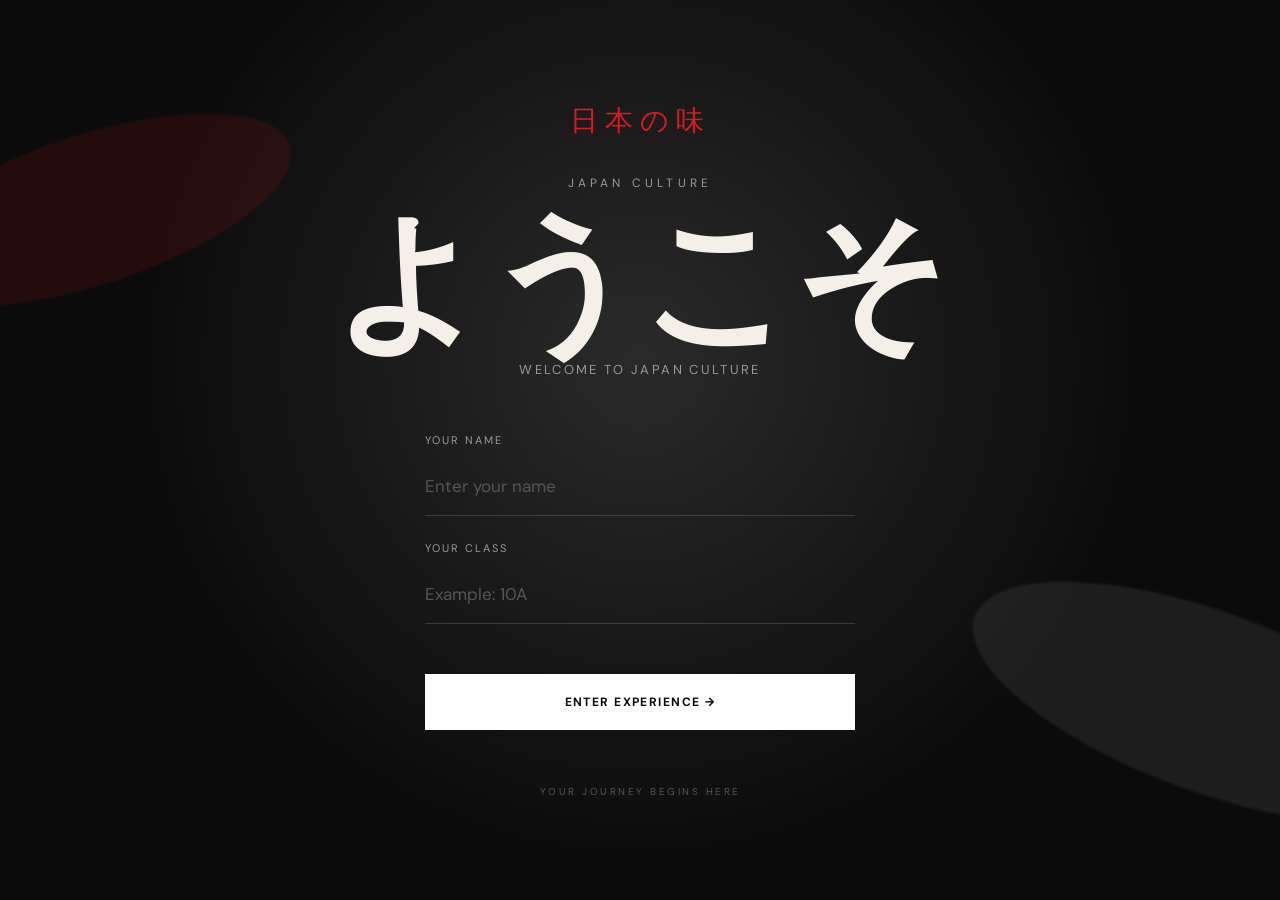
<file: index.html>
<!DOCTYPE html>
<html lang="en">
  <head>
    <meta charset="UTF-8" />
    <meta name="viewport" content="width=device-width, initial-scale=1.0" />

    <title>Japan Culture | Discover Japan</title>

    <link rel="preconnect" href="https://fonts.googleapis.com" />
    <link rel="preconnect" href="https://fonts.gstatic.com" crossorigin />
    <link
      href="https://fonts.googleapis.com/css2?family=DM+Sans:wght@400;500;700&family=Playfair+Display:wght@600;700&display=swap"
      rel="stylesheet"
    />

    <link rel="stylesheet" href="style.css" />
  </head>

  <body>
    <div class="ink-stroke one"></div>
    <div class="ink-stroke two"></div>
    <div class="japanese-seal">和</div>
    <!-- NAVIGATION -->
    <header class="navbar">
      <a href="index.html" class="logo"> JAPAN<span>文化</span> </a>

      <nav>
        <a href="index.html" class="active">Home</a>
        <a href="menu.html">Menu</a>
        <a href="culture.html">Culture</a>
        <a href="festival.html">Festival</a>
      </nav>

      <div class="visitor">
        <span>Visitor</span>
        <strong id="visitorName">Guest</strong>
        <small id="visitorClass"></small>
      </div>
    </header>

    <!-- HERO -->
    <main>
      <section class="hero">
        <div class="hero-content">
          <p class="eyebrow">日本の文化 • JAPANESE CULTURE</p>

          <h1>
            DISCOVER<br />
            <span>JAPAN.</span>
          </h1>

          <p class="hero-text">
            A journey through Japan's food, traditions, festivals and modern
            culture.
          </p>

          <div class="hero-buttons">
            <a href="menu.html" class="button primary"> Explore Menu → </a>

            <a href="culture.html" class="button secondary">
              Discover Culture
            </a>
          </div>
        </div>

        <div class="hero-symbol">
          <div class="hero-ink-circle"></div>
          <span>日</span>
        </div>
      </section>

      <!-- INTRO -->
      <section class="intro">
        <p class="section-number">01 — INTRODUCTION</p>

        <div class="intro-grid">
          <h2>
            WHERE<br />
            TRADITION<br />
            MEETS <em>NOW.</em>
          </h2>

          <div>
            <p>
              Japan is a place where centuries-old traditions exist alongside
              cutting-edge creativity.
            </p>

            <p>
              From delicate cuisine to unforgettable festivals, every detail
              tells a story.
            </p>

            <a href="culture.html" class="text-link">
              Explore Japanese Culture ↗
            </a>
          </div>
        </div>
      </section>

      <!-- FEATURED MENU -->
      <section class="featured">
        <div class="section-heading">
          <div>
            <p class="section-number">02 — TASTE OF JAPAN</p>

            <h2>
              JAPANESE<br />
              <em>FLAVOURS.</em>
            </h2>
          </div>

          <a href="menu.html" class="text-link"> View all food ↗ </a>
        </div>

        <div class="food-grid">
          <a href="food.html?food=sushi" class="food-card">
            <div class="food-icon">🍣</div>
            <span>01</span>
            <h3>Sushi</h3>
            <p>すし</p>
          </a>

          <a href="food.html?food=choco-banana" class="food-card">
            <div class="food-icon">🍫🍌</div>
            <span>02</span>
            <h3>Choco Banana</h3>
            <p>チョコバナナ</p>
          </a>

          <a href="food.html?food=matcha" class="food-card">
            <div class="food-icon">🍵</div>
            <span>03</span>
            <h3>Matcha</h3>
            <p>抹茶</p>
          </a>
        </div>
      </section>

      <!-- CULTURE BANNER -->
      <section class="culture-banner">
        <div>
          <p class="section-number">03 — CULTURE</p>

          <h2>
            MORE THAN<br />
            <em>A COUNTRY.</em>
          </h2>
        </div>

        <a href="culture.html" class="circle-button"> → </a>
      </section>

      <!-- FOOTER -->
      <footer>
        <div class="footer-logo">JAPAN<span>文化</span></div>

        <p>Discover. Taste. Experience Japan.</p>

        <small> © 2026 Japan Culture </small>
      </footer>
    </main>

    <!-- BACK TO TOP -->
    <button id="backToTop" class="back-top">↑</button>

    <script src="script.js"></script>
  </body>
</html>
</file>
<file: style.css>
/* =========================================
   JAPAN CULTURE — GLOBAL STYLES
   ========================================= */

:root {
  --black: #0b0b0b;
  --dark: #111111;
  --cream: #f4f0e8;
  --white: #ffffff;
  --red: #d71920;
  --gray: #999999;
  --line: rgba(255, 255, 255, 0.15);
}

* {
  margin: 0;
  padding: 0;
  box-sizing: border-box;
}

html {
  scroll-behavior: smooth;
}

body {
  background: radial-gradient(
      circle at 15% 20%,
      rgba(180, 25, 25, 0.25),
      transparent 25%
    ),
    radial-gradient(
      circle at 85% 75%,
      rgba(255, 255, 255, 0.06),
      transparent 30%
    ),
    linear-gradient(135deg, #0d0d0d 0%, #171717 50%, #0b0b0b 100%);
  color: #f5f1e8;
  font-family: 'DM Sans', sans-serif;
  overflow-x: hidden;
}
a {
  color: inherit;
  text-decoration: none;
}

/* =========================================
     NAVBAR
     ========================================= */

.navbar {
  position: fixed;
  top: 0;
  left: 0;
  width: 100%;
  height: 82px;

  display: flex;
  align-items: center;
  justify-content: space-between;

  padding: 0 5vw;

  z-index: 1000;

  background: rgba(11, 11, 11, 0.75);
  backdrop-filter: blur(18px);

  border-bottom: 1px solid var(--line);
}

.logo {
  font-size: 20px;
  font-weight: 700;
  letter-spacing: 2px;
}

.logo span {
  color: var(--red);
  margin-left: 6px;
}

.navbar nav {
  display: flex;
  gap: 38px;
}

.navbar nav a {
  position: relative;

  font-size: 13px;
  text-transform: uppercase;
  letter-spacing: 1.5px;

  color: #aaa;

  transition: 0.3s ease;
}

.navbar nav a:hover,
.navbar nav a.active {
  color: var(--white);
}

.navbar nav a::after {
  content: '';

  position: absolute;
  left: 0;
  bottom: -8px;

  width: 0;
  height: 2px;

  background: var(--red);

  transition: width 0.3s ease;
}

.navbar nav a:hover::after,
.navbar nav a.active::after {
  width: 100%;
}

.visitor {
  display: flex;
  flex-direction: column;
  align-items: flex-end;

  font-size: 11px;
  text-transform: uppercase;
  letter-spacing: 1px;
}

.visitor span {
  color: #666;
}

.visitor strong {
  color: var(--cream);
}

/* =========================================
     HERO
     ========================================= */

.hero {
  min-height: 100vh;

  display: flex;
  align-items: center;

  position: relative;

  padding: 140px 10vw 100px;

  overflow: hidden;
}

.hero-content {
  position: relative;
  z-index: 2;

  max-width: 850px;
}

.eyebrow {
  margin-bottom: 25px;

  color: var(--red);

  font-size: 12px;
  font-weight: 700;

  letter-spacing: 3px;
}

.hero h1 {
  font-family: 'Playfair Display', serif;

  font-size: clamp(70px, 12vw, 180px);

  line-height: 0.82;

  letter-spacing: -8px;
}

.hero h1 span {
  color: var(--red);
}

.hero-text {
  max-width: 480px;

  margin-top: 40px;

  color: #aaa;

  font-size: 17px;
  line-height: 1.7;
}

.hero-buttons {
  display: flex;
  gap: 15px;

  margin-top: 35px;
}

.button {
  padding: 16px 25px;

  font-size: 12px;
  font-weight: 700;

  text-transform: uppercase;
  letter-spacing: 1.5px;

  transition: 0.3s ease;
}

.primary {
  background: var(--cream);
  color: var(--black);
}

.primary:hover {
  background: var(--red);
  color: var(--white);
  transform: translateY(-3px);
}

.secondary {
  border: 1px solid #555;
}

.secondary:hover {
  border-color: var(--cream);
  transform: translateY(-3px);
}

/* Giant Japanese character */

.hero-symbol {
  position: absolute;

  right: -5vw;
  top: 50%;

  transform: translateY(-50%);

  width: 50vw;
  height: 50vw;

  display: flex;
  align-items: center;
  justify-content: center;

  border: 1px solid rgba(255, 255, 255, 0.08);

  border-radius: 50%;
}

.hero-symbol span {
  font-family: 'Playfair Display', serif;

  font-size: 30vw;

  color: rgba(255, 255, 255, 0.025);

  line-height: 1;
}

/* =========================================
     SECTIONS
     ========================================= */

.intro,
.featured {
  padding: 150px 10vw;
}

.section-number {
  color: var(--red);

  font-size: 11px;
  font-weight: 700;

  letter-spacing: 3px;
  text-transform: uppercase;

  margin-bottom: 45px;
}

.intro-grid {
  display: grid;
  grid-template-columns: 1.2fr 0.8fr;

  gap: 10vw;
}

.intro h2,
.featured h2,
.culture-banner h2 {
  font-family: 'Playfair Display', serif;

  font-size: clamp(50px, 7vw, 100px);

  line-height: 0.9;

  letter-spacing: -4px;
}

em {
  color: var(--red);
  font-style: normal;
}

.intro-grid > div {
  padding-top: 15px;
}

.intro-grid p {
  max-width: 430px;

  margin-bottom: 25px;

  color: #999;

  font-size: 17px;
  line-height: 1.8;
}

.text-link {
  display: inline-block;

  margin-top: 20px;

  padding-bottom: 8px;

  border-bottom: 1px solid var(--red);

  font-size: 12px;
  font-weight: 700;

  text-transform: uppercase;
  letter-spacing: 1.5px;

  transition: 0.3s ease;
}

.text-link:hover {
  color: var(--red);
}

/* =========================================
     FEATURED FOOD
     ========================================= */

.section-heading {
  display: flex;
  align-items: flex-end;
  justify-content: space-between;

  margin-bottom: 70px;
}

.section-heading .text-link {
  margin-bottom: 10px;
}

.food-grid {
  display: grid;

  grid-template-columns: repeat(3, 1fr);

  gap: 20px;
}

.food-card {
  min-height: 420px;

  padding: 35px;

  display: flex;
  flex-direction: column;
  justify-content: flex-end;

  position: relative;

  background: #151515;

  border: 1px solid #222;

  overflow: hidden;

  transition: 0.4s ease;
}

.food-card:hover {
  transform: translateY(-10px);

  border-color: #444;
}

.food-icon {
  position: absolute;

  top: 50%;
  left: 50%;

  transform: translate(-50%, -55%);

  font-size: 120px;

  transition: 0.4s ease;
}

.food-card:hover .food-icon {
  transform: translate(-50%, -55%) scale(1.15) rotate(-4deg);
}

.food-card > span {
  position: absolute;

  top: 30px;
  left: 30px;

  color: #555;

  font-size: 12px;
}

.food-card h3 {
  position: relative;

  font-family: 'Playfair Display', serif;

  font-size: 38px;
}

.food-card p {
  position: relative;

  margin-top: 5px;

  color: var(--red);

  font-size: 13px;

  letter-spacing: 2px;
}

/* =========================================
     CULTURE BANNER
     ========================================= */

.culture-banner {
  min-height: 70vh;

  padding: 120px 10vw;

  display: flex;
  align-items: center;
  justify-content: space-between;

  position: relative;

  background: linear-gradient(120deg, #171717, #0b0b0b);

  border-top: 1px solid #222;
  border-bottom: 1px solid #222;
}

.circle-button {
  width: 130px;
  height: 130px;

  display: flex;
  align-items: center;
  justify-content: center;

  border: 1px solid #555;

  border-radius: 50%;

  font-size: 30px;

  transition: 0.4s ease;
}

.circle-button:hover {
  background: var(--red);

  border-color: var(--red);

  transform: rotate(45deg);
}

/* =========================================
     FOOTER
     ========================================= */

footer {
  padding: 70px 10vw;

  display: flex;
  align-items: center;
  justify-content: space-between;

  border-top: 1px solid #222;
}

.footer-logo {
  font-size: 20px;
  font-weight: 700;
  letter-spacing: 2px;
}

.footer-logo span {
  color: var(--red);
}

footer p {
  color: #666;

  font-size: 13px;
}

footer small {
  color: #444;
}

/* =========================================
     BACK TO TOP
     ========================================= */

.back-top {
  position: fixed;

  right: 30px;
  bottom: 30px;

  width: 52px;
  height: 52px;

  border: 1px solid #555;

  border-radius: 50%;

  background: #111;
  color: var(--cream);

  font-size: 18px;

  cursor: pointer;

  opacity: 0;
  visibility: hidden;

  transform: translateY(15px);

  transition: 0.3s ease;

  z-index: 900;
}

.back-top.show {
  opacity: 1;
  visibility: visible;

  transform: translateY(0);
}

.back-top:hover {
  background: var(--red);
  border-color: var(--red);
}

/* =========================================
     MOBILE
     ========================================= */

@media (max-width: 800px) {
  .navbar {
    height: 70px;
    padding: 0 6vw;
  }

  .navbar nav {
    display: none;
  }

  .visitor {
    display: none;
  }

  .hero {
    padding: 130px 7vw 80px;
  }

  .hero h1 {
    font-size: 18vw;
    letter-spacing: -4px;
  }

  .hero-symbol {
    right: -25vw;

    width: 80vw;
    height: 80vw;
  }

  .hero-buttons {
    flex-direction: column;
    width: 200px;
  }

  .intro,
  .featured {
    padding: 100px 7vw;
  }

  .intro-grid {
    grid-template-columns: 1fr;
    gap: 50px;
  }

  .section-heading {
    align-items: flex-start;
    flex-direction: column;
    gap: 30px;
  }

  .food-grid {
    grid-template-columns: 1fr;
  }

  .food-card {
    min-height: 350px;
  }

  .culture-banner {
    padding: 100px 7vw;
    flex-direction: column;
    align-items: flex-start;
    gap: 60px;
  }

  .circle-button {
    width: 90px;
    height: 90px;
  }

  footer {
    padding: 60px 7vw;

    flex-direction: column;
    align-items: flex-start;

    gap: 20px;
  }
}
/* CULTURE PAGE */

.page-hero {
  min-height: 75vh;
  padding: 180px 5vw 100px;
  display: flex;
  flex-direction: column;
  justify-content: center;
  border-bottom: 1px solid var(--line);
}

.page-hero h1 {
  margin-top: 30px;
  font-size: clamp(70px, 11vw, 170px);
  line-height: 0.85;
  letter-spacing: -0.06em;
}

.page-hero h1 em {
  color: var(--red);
  font-family: 'Playfair Display', serif;
  font-weight: 600;
}

.page-hero > p:last-child {
  max-width: 550px;
  margin-top: 45px;
  color: var(--gray);
  font-size: 18px;
  line-height: 1.7;
}

/* CULTURE GRID */

.culture-section {
  padding: 140px 5vw;
}

.culture-grid {
  margin-top: 80px;
  display: grid;
  grid-template-columns: repeat(2, 1fr);
  border-top: 1px solid var(--line);
  border-left: 1px solid var(--line);
}

.culture-card {
  min-height: 420px;
  padding: 45px;
  border-right: 1px solid var(--line);
  border-bottom: 1px solid var(--line);
  transition: transform 0.4s ease, background 0.4s ease;
}

.culture-card:hover {
  transform: translateY(-8px);
  background: var(--dark);
}

.culture-card > span {
  color: var(--gray);
  font-size: 13px;
}

.culture-symbol {
  margin: 45px 0 30px;
  font-size: 70px;
  color: var(--red);
}

.culture-card h3 {
  font-size: 30px;
  margin-bottom: 20px;
}

.culture-card p {
  max-width: 500px;
  color: var(--gray);
  line-height: 1.7;
}

/* MOBILE */

@media (max-width: 700px) {
  .culture-grid {
    grid-template-columns: 1fr;
  }

  .culture-card {
    min-height: 350px;
  }

  .page-hero {
    padding-top: 150px;
  }
}
/* FESTIVAL PAGE */

.festival-section {
  padding: 140px 5vw;
}

.festival-grid {
  margin-top: 80px;
  display: grid;
  grid-template-columns: repeat(2, 1fr);
  border-top: 1px solid var(--line);
  border-left: 1px solid var(--line);
}

.festival-card {
  min-height: 430px;
  padding: 45px;
  border-right: 1px solid var(--line);
  border-bottom: 1px solid var(--line);
  transition: transform 0.4s ease, background 0.4s ease;
}

.festival-card:hover {
  transform: translateY(-8px);
  background: var(--dark);
}

.festival-number {
  color: var(--gray);
  font-size: 13px;
}

.festival-symbol {
  margin: 40px 0 25px;
  font-size: 65px;
}

.festival-card h3 {
  font-size: 30px;
  margin-bottom: 8px;
}

.japanese-name {
  color: var(--red);
  margin-bottom: 20px;
}

.festival-card > p:last-child {
  max-width: 500px;
  color: var(--gray);
  line-height: 1.7;
}

@media (max-width: 700px) {
  .festival-grid {
    grid-template-columns: 1fr;
  }

  .festival-card {
    min-height: 350px;
  }
}
/* FOOD DETAIL PAGE */

.food-detail {
  min-height: 85vh;
  padding: 150px 5vw 100px;
  display: flex;
  flex-direction: column;
  justify-content: center;
}

.food-detail-content {
  margin-top: 60px;
  display: grid;
  grid-template-columns: 0.8fr 1.2fr;
  gap: 80px;
  align-items: center;
}

.food-detail-icon {
  min-height: 450px;
  display: flex;
  align-items: center;
  justify-content: center;
  border: 1px solid var(--line);
  font-size: 150px;
  background: var(--dark);
}

.food-japanese {
  color: var(--red);
  font-size: 24px;
  margin-bottom: 15px;
}

.food-detail h1 {
  font-size: clamp(70px, 9vw, 140px);
  line-height: 0.9;
  letter-spacing: -0.06em;
}

.food-description {
  max-width: 600px;
  margin: 35px 0;
  color: var(--gray);
  font-size: 18px;
  line-height: 1.7;
}

.food-info {
  display: flex;
  gap: 70px;
  margin-bottom: 45px;
}

.food-info div {
  display: flex;
  flex-direction: column;
  gap: 8px;
}

.food-info span {
  color: var(--gray);
  font-size: 11px;
  letter-spacing: 0.15em;
}

.food-info strong {
  font-size: 15px;
}

/* MOBILE */

@media (max-width: 700px) {
  .food-detail-content {
    grid-template-columns: 1fr;
    gap: 40px;
  }

  .food-detail-icon {
    min-height: 300px;
    font-size: 100px;
  }

  .food-info {
    gap: 35px;
  }
}
/* =========================
   LOGIN / WELCOME PAGE
========================= */

.login-page {
  min-height: 100vh;
  background: radial-gradient(circle at 50% 40%, #2a2a2a 0%, var(--black) 60%);
  color: var(--cream);
  display: flex;
  align-items: center;
  justify-content: center;
  overflow: hidden;
}

.login-container {
  width: min(620px, 90%);
  text-align: center;
  padding: 60px 0;
}

.login-japanese {
  font-size: 28px;
  letter-spacing: 0.25em;
  color: var(--red);
  margin-bottom: 35px;
}

.login-label {
  font-size: 12px;
  letter-spacing: 0.35em;
  color: var(--gray);
}

.login-container h1 {
  margin: 25px 0 10px;
  font-size: clamp(70px, 12vw, 150px);
  line-height: 0.9;
  font-weight: 700;
}

.login-subtitle {
  color: var(--gray);
  letter-spacing: 0.18em;
  font-size: 13px;
  margin-bottom: 55px;
}

#visitorForm {
  max-width: 430px;
  margin: 0 auto;
  text-align: left;
}

.input-group {
  margin-bottom: 25px;
}

.input-group label {
  display: block;
  margin-bottom: 10px;
  font-size: 11px;
  letter-spacing: 0.18em;
  color: var(--gray);
}

.input-group input {
  width: 100%;
  padding: 18px 0;
  background: transparent;
  border: none;
  border-bottom: 1px solid var(--line);
  outline: none;
  color: var(--white);
  font-family: inherit;
  font-size: 17px;
  transition: border-color 0.3s ease;
}

.input-group input:focus {
  border-bottom-color: var(--red);
}

.input-group input::placeholder {
  color: #555;
}

.login-button {
  width: 100%;
  margin-top: 25px;
  padding: 19px 25px;
  border: 1px solid var(--white);
  background: var(--white);
  color: var(--black);
  font-family: inherit;
  font-size: 12px;
  font-weight: 700;
  letter-spacing: 0.12em;
  cursor: pointer;
  transition: 0.3s ease;
}

.login-button:hover {
  background: var(--red);
  border-color: var(--red);
  color: var(--white);
}

.login-footer {
  margin-top: 55px;
  color: #555;
  font-size: 10px;
  letter-spacing: 0.25em;
}

/* MOBILE */

@media (max-width: 600px) {
  .login-container {
    padding: 40px 0;
  }

  .login-japanese {
    font-size: 22px;
  }

  .login-subtitle {
    margin-bottom: 40px;
  }
}
/* JAPANESE INK BACKGROUND */

body::before,
body::after {
  content: '';
  position: fixed;
  pointer-events: none;
  z-index: -1;
  border-radius: 50%;
  filter: blur(1px);
}

body::before {
  width: 420px;
  height: 150px;
  top: 15%;
  left: -120px;
  background: rgba(150, 20, 20, 0.18);
  transform: rotate(-18deg);
  animation: inkFloat 9s ease-in-out infinite;
}

body::after {
  width: 500px;
  height: 180px;
  bottom: 12%;
  right: -180px;
  background: rgba(255, 255, 255, 0.07);
  transform: rotate(20deg);
  animation: inkFloatReverse 11s ease-in-out infinite;
}

@keyframes inkFloat {
  0%,
  100% {
    transform: rotate(-18deg) translate(0, 0);
  }

  50% {
    transform: rotate(-12deg) translate(70px, 30px);
  }
}

@keyframes inkFloatReverse {
  0%,
  100% {
    transform: rotate(20deg) translate(0, 0);
  }

  50% {
    transform: rotate(14deg) translate(-60px, -25px);
  }
}

/* JAPANESE BRUSH STROKES */

.ink-stroke {
  position: fixed;
  width: 420px;
  height: 90px;
  background: #111;
  opacity: 0.12;
  border-radius: 50% 20% 60% 30%;
  transform: rotate(-12deg);
  filter: blur(2px);
  pointer-events: none;
  z-index: -1;
  animation: brushMove 12s ease-in-out infinite;
}

.ink-stroke.one {
  top: 20%;
  left: -180px;
}

.ink-stroke.two {
  bottom: 18%;
  right: -180px;
  transform: rotate(18deg);
  animation-delay: -5s;
}

@keyframes brushMove {
  0%,
  100% {
    transform: rotate(-12deg) translateX(0);
  }

  50% {
    transform: rotate(-8deg) translateX(100px);
  }
}
.ink-stroke {
  clip-path: polygon(
    0% 35%,
    8% 20%,
    18% 28%,
    30% 12%,
    45% 24%,
    60% 8%,
    75% 22%,
    88% 15%,
    100% 30%,
    94% 65%,
    82% 55%,
    68% 72%,
    52% 58%,
    38% 78%,
    24% 60%,
    10% 70%
  );
}
.japanese-seal {
  position: fixed;
  right: 7%;
  top: 22%;
  width: 85px;
  height: 85px;
  display: flex;
  align-items: center;
  justify-content: center;
  border: 3px solid #b21f24;
  color: #b21f24;
  font-family: 'Playfair Display', serif;
  font-size: 42px;
  font-weight: 700;
  opacity: 0.75;
  transform: rotate(-8deg);
  pointer-events: none;
  z-index: -1;
  animation: sealFloat 6s ease-in-out infinite;
}

@keyframes sealFloat {
  0%,
  100% {
    transform: rotate(-8deg) translateY(0);
  }

  50% {
    transform: rotate(-5deg) translateY(12px);
  }
}
body {
  background-image: radial-gradient(
      circle at 15% 20%,
      rgba(180, 25, 25, 0.25),
      transparent 25%
    ),
    radial-gradient(
      circle at 85% 75%,
      rgba(255, 255, 255, 0.06),
      transparent 30%
    ),
    repeating-linear-gradient(
      45deg,
      transparent 0,
      transparent 18px,
      rgba(255, 255, 255, 0.015) 19px,
      transparent 20px
    ),
    linear-gradient(135deg, #0d0d0d 0%, #171717 50%, #0b0b0b 100%);
}
.ink-stroke {
  box-shadow: 20px 8px 18px rgba(0, 0, 0, 0.15),
    -15px -5px 12px rgba(0, 0, 0, 0.08);
  mix-blend-mode: screen;
}
.hero-ink-circle {
  position: absolute;
  width: 420px;
  height: 420px;
  border: 3px solid rgba(178, 31, 36, 0.45);
  border-radius: 50%;
  transform: rotate(-12deg);
  animation: inkCircle 8s ease-in-out infinite;
  pointer-events: none;
}

.hero-ink-circle::before,
.hero-ink-circle::after {
  content: '';
  position: absolute;
  inset: 18px;
  border: 1px solid rgba(178, 31, 36, 0.2);
  border-radius: 48% 52% 46% 54%;
}

.hero-ink-circle::after {
  inset: 35px;
  transform: rotate(8deg);
}

@keyframes inkCircle {
  0%,
  100% {
    transform: rotate(-12deg) scale(1);
  }

  50% {
    transform: rotate(-7deg) scale(1.04);
  }
}
.hero-symbol {
  position: relative;
  display: flex;
  align-items: center;
  justify-content: center;
}

.hero-symbol span {
  position: relative;
  z-index: 2;
  font-family: 'Playfair Display', serif;
  font-size: 180px;
  font-weight: 700;
}
</file>
